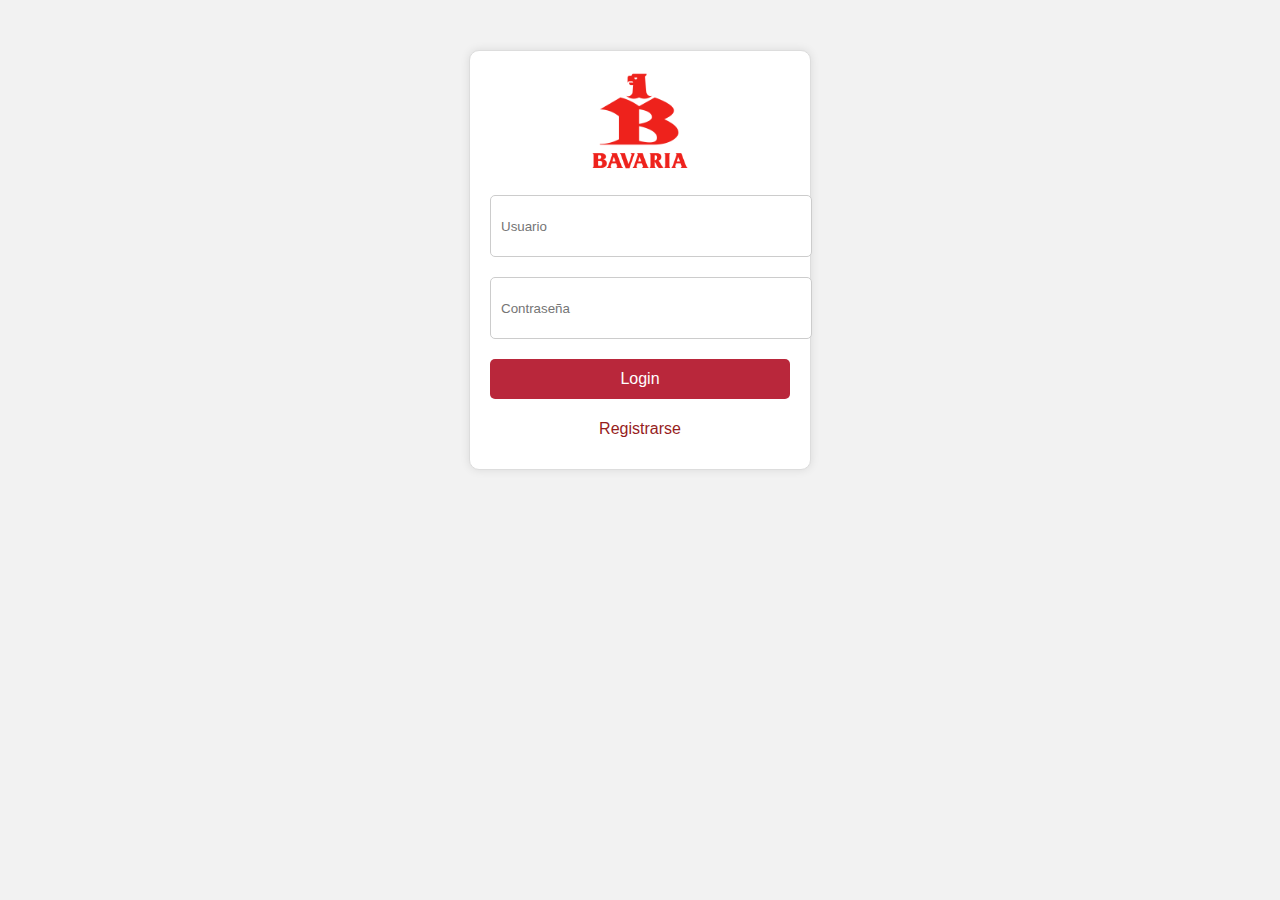
<file: index.html>
<!DOCTYPE html>
<html lang="es">

<head>
    <meta charset="UTF-8">
    <meta name="viewport" content="width=device-width, initial-scale=1.0">
    <title>Login</title>
    <link rel="stylesheet" href="styles.css">
</head>

<body>
    <div class="contenedor">
        <div class="logo">
            <img src="./imgs/Bavaria_(Kolumbien)_logo.svg.png" alt="Logo">
        </div>
        <div class="formulario">
            <input type="text" id="usuario" placeholder="Usuario">
            <input type="password" id="contraseña" placeholder="Contraseña">
            <a href="./pagina_principal/pagina_p.html"><button class="boton-login"> Login</button></a>
            <a href="./login/login.html"><button class="boton-registrarse"> Registrarse</button></a>
        </div>


</body>

</html>
</file>
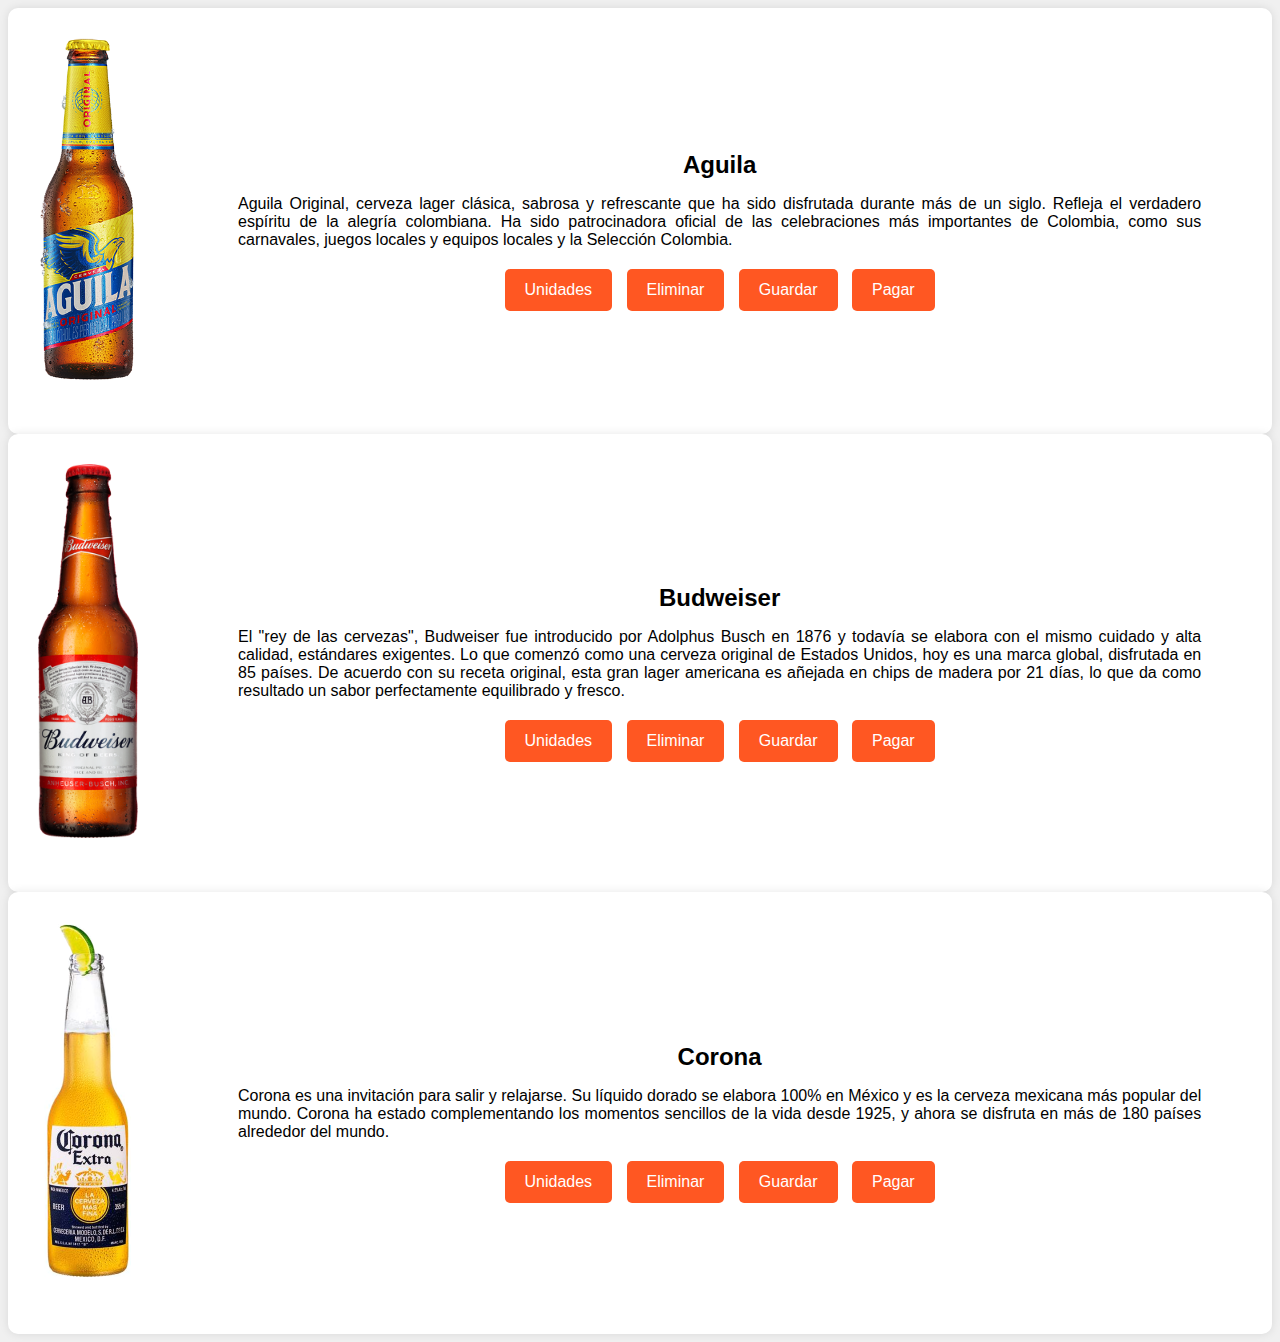
<file: carrito de compras/carrito.html>
<!DOCTYPE html>
<html lang="es">

<head>
    <meta charset="UTF-8">
    <meta name="viewport" content="width=device-width, initial-scale=1.0">
    <title>Vista Producto</title>
    <link rel="stylesheet" href="carrito.css">
</head>

<body>
    <section>
        <div style="display: flex;" class="product-container">
            <div>
                <img src="../imgs/AGUILA330_1.png" alt="Stella Artois" class="product-image">
            </div>
            <div class="centrar">
                <div>
                    <h2 class="product-title">Aguila</h2>
                    <p class="product-description">
                        Aguila Original, cerveza lager clásica, sabrosa y refrescante que ha sido
                        disfrutada durante más de un siglo. Refleja el verdadero espíritu de la
                        alegría colombiana. Ha sido patrocinadora oficial de las celebraciones más
                        importantes de Colombia, como sus carnavales, juegos locales y equipos
                        locales y la Selección Colombia.
                    </p>
                    <button class="product-button">Unidades</button>
                    <button class="product-button">Eliminar</button>
                    <button class="product-button">Guardar</button>
                    <a href="../metodo_pago/pago.html"><button class="button product-button"> Pagar</button></a>
                </div>
            </div>
        </div>
    </section>



    <section>
        <div style="display: flex;" class="product-container">
            <div>
                <img src="../imgs/budweiser.png" alt="Stella Artois" class="product-image">
            </div>
            <div class="centrar">
                <div>
                    <h2 class="product-title">Budweiser</h2>
                    <p class="product-description">
                        El "rey de las cervezas", Budweiser fue introducido por Adolphus Busch en 1876 y
                        todavía se elabora con el mismo cuidado y alta calidad, estándares exigentes.
                        Lo que comenzó como una cerveza original de Estados Unidos, hoy es una marca global,
                        disfrutada en 85 países. De acuerdo con su receta original, esta gran lager americana
                        es añejada en chips de madera por 21 días, lo que da como resultado un sabor
                        perfectamente equilibrado y fresco.
                    </p>
                    <button class="product-button">Unidades</button>
                    <button class="product-button">Eliminar</button>
                    <button class="product-button">Guardar</button>
                    <a href="../metodo_pago/pago.html"><button class="button product-button"> Pagar</button></a>
                </div>
            </div>
        </div>
    </section>

    <section></section>
    <div style="display: flex;" class="product-container">
        <div>
            <img src="../imgs/corona.png" alt="Stella Artois" class="product-image">
        </div>
        <div class="centrar">
            <div>
                <h2 class="product-title">Corona</h2>
                <p class="product-description">
                    Corona es una invitación para salir y relajarse. Su líquido dorado se elabora
                    100% en México y es la cerveza mexicana más popular del mundo. Corona ha estado
                    complementando los momentos sencillos de la vida desde 1925, y ahora se disfruta
                    en más de 180 países alrededor del mundo.
                </p>
                <button class="product-button">Unidades</button>
                <button class="product-button">Eliminar</button>
                <button class="product-button">Guardar</button>
                <a href="../metodo_pago/pago.html"><button class="button product-button"> Pagar</button></a>
            </div>
        </div>
    </div>
    </section>
</body>

</html>
</file>
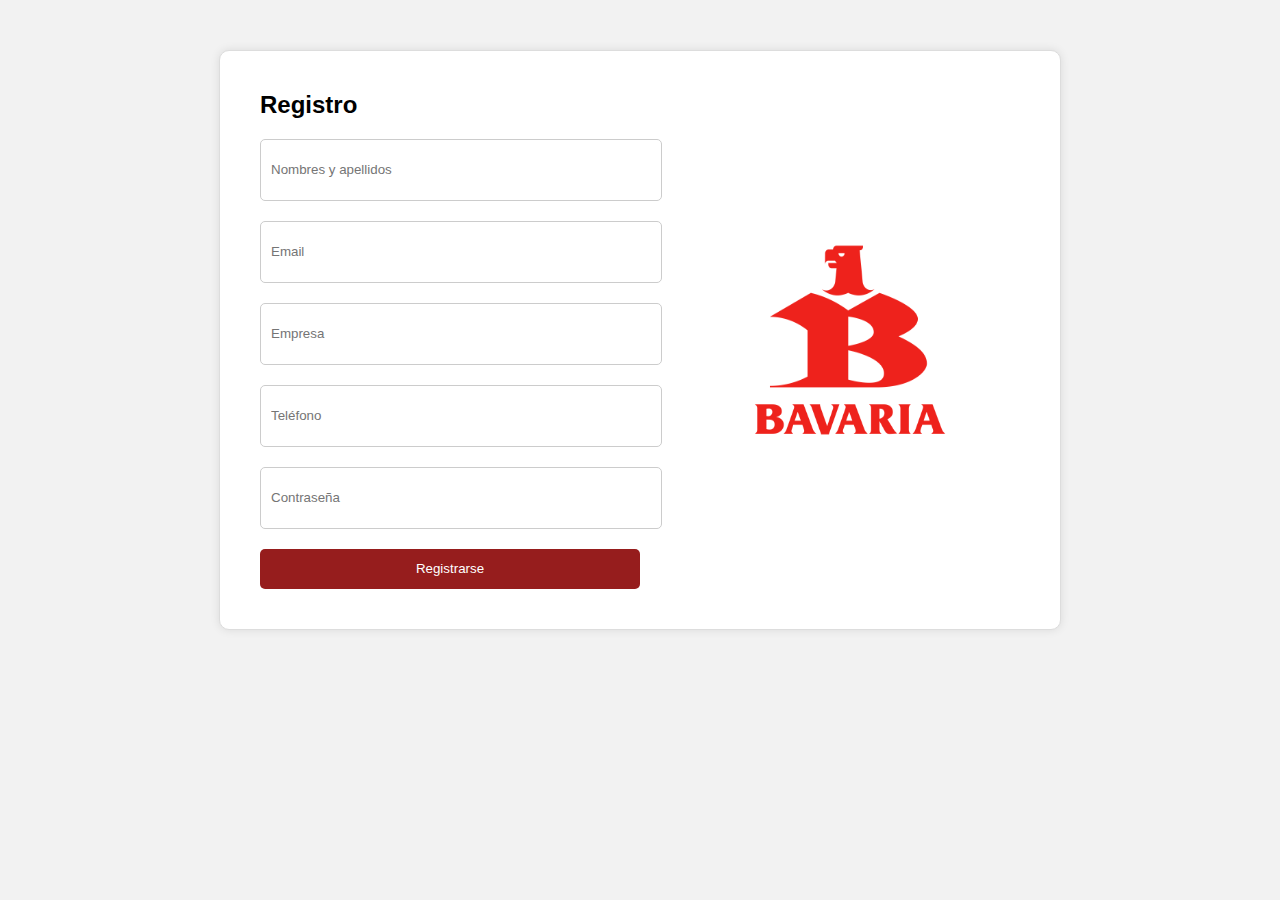
<file: login/login.html>
<!DOCTYPE html>
<html lang="es">

<head>
    <meta charset="UTF-8">
    <meta name="viewport" content="width=device-width, initial-scale=1.0">
    <title>Login</title>
    <link rel="stylesheet" href="login_styles.css">
</head>

<body>
    <div class="contenedor">
        <div class="formulario">
            <h2>Registro</h2>
            <form>
                <input type="text" id="nombres" placeholder="Nombres y apellidos">
                <input type="email" id="email" placeholder="Email">
                <input type="text" id="empresa" placeholder="Empresa">
                <input type="tel" id="telefono" placeholder="Teléfono">
                <input type="password" id="contraseña" placeholder="Contraseña">
                <button class="boton-registrarse">Registrarse</button>
            </form>
        </div>
        <div class="logo">
            <img src="../imgs/Bavaria_(Kolumbien)_logo.svg.png" alt="Logo">
        </div>
    </div>
</body>

</html>
</file>
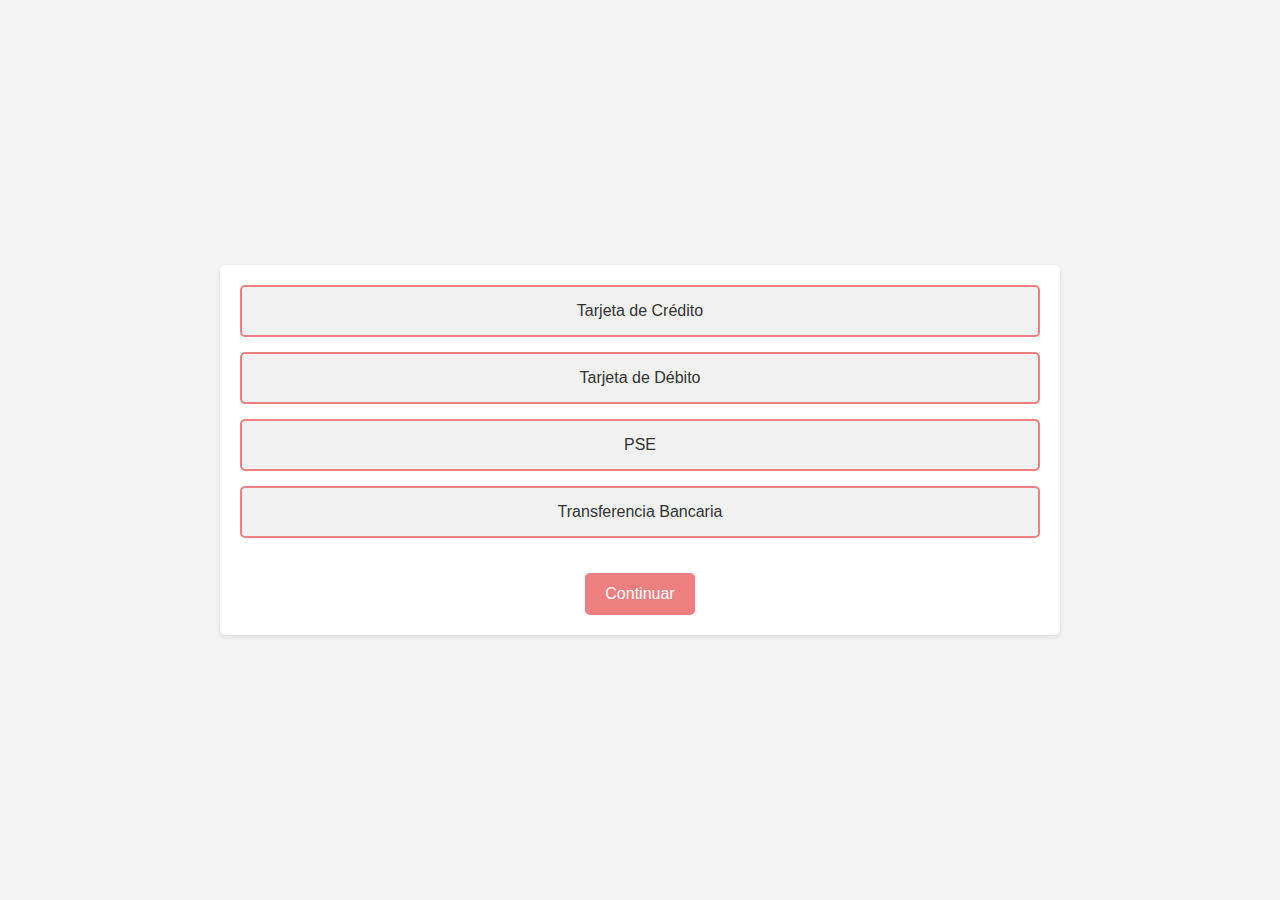
<file: metodo_pago/pago.html>
<!DOCTYPE html>
<html lang="es">

<head>
    <meta charset="UTF-8">
    <meta name="viewport" content="width=device-width, initial-scale=1.0">
    <title>Métodos de Pago</title>
    <link rel="stylesheet" href="pago.css">
</head>

<body>
    <div class="container">
        <div class="payment-option">
            Tarjeta de Crédito
        </div>
        <div class="payment-option">
            Tarjeta de Débito
        </div>
        <div class="payment-option">
            PSE
        </div>
        <div class="payment-option">
            Transferencia Bancaria
        </div>
        <button class="btn">Continuar</button>
    </div>
</body>

</html>
</file>
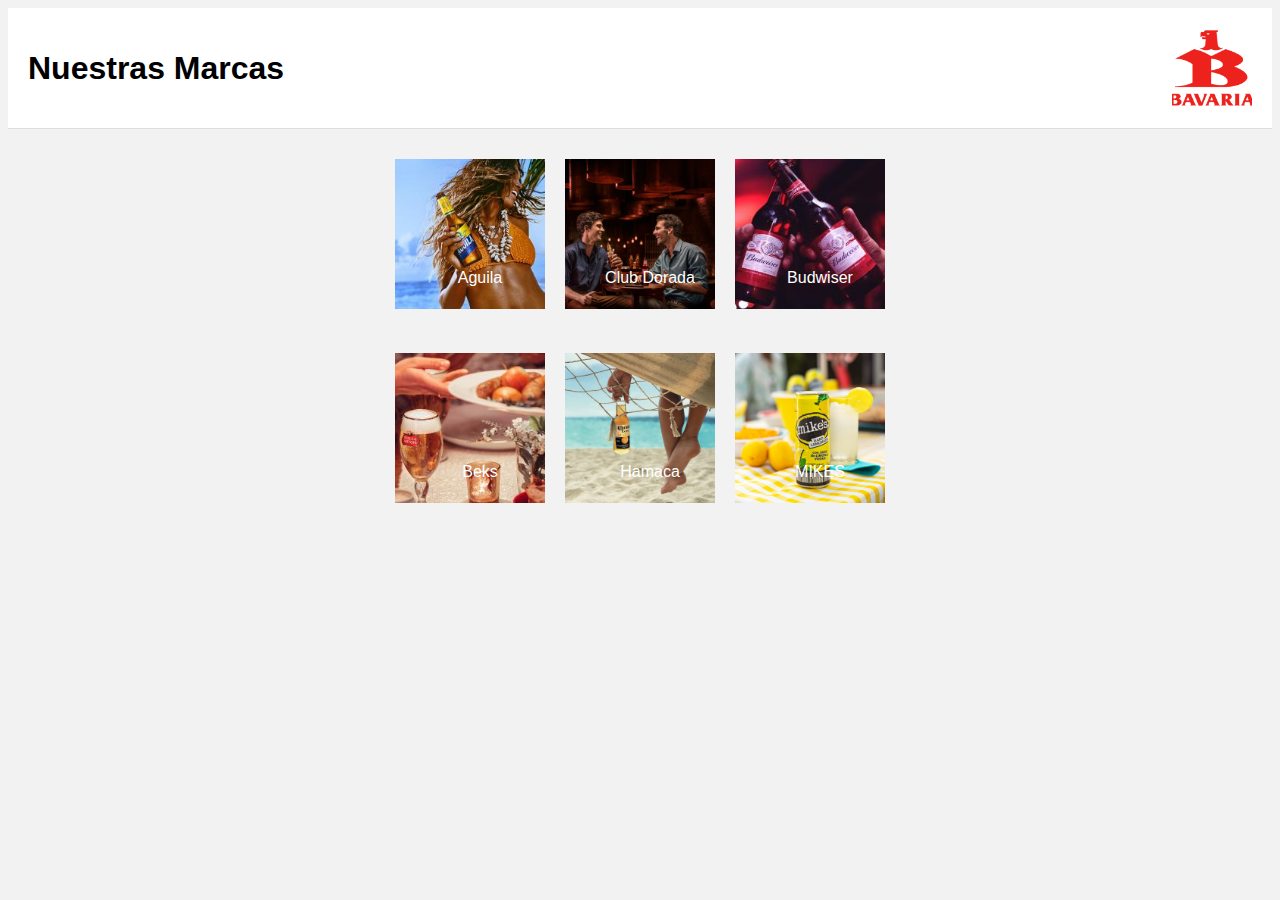
<file: pagina_principal/pagina_p.html>
<!DOCTYPE html>
<html lang="es">

<head>
    <meta charset="UTF-8">
    <meta name="viewport" content="width=device-width, initial-scale=1.0">
    <title>Nuestras Marcas</title>
    <link rel="stylesheet" href="pagina_p.css">
</head>

<body>
    <div class="encabezado">
        <h1>Nuestras Marcas</h1>
        <div class="logo">
            <img src="../imgs/Bavaria_(Kolumbien)_logo.svg.png" alt="Logo">
        </div>
    </div>
    <div class="galeria">
        <div class="fila">
            <div class="imagen">
                <img src="../imgs/Aguila_banner_0.jpg" alt="Imagen 1">
                <p> <button class="button"> <a href="../producto/producto.html">Aguila</a></button></p>
            </div>
            <div class="imagen">
                <img src="../imgs/Club Dorada_0.png" alt="Imagen 2">
                <p>Club Dorada</p>
            </div>
            <div class="imagen">
                <img src="../imgs/Foto-bud-1_0.jpg" alt="Imagen 3">
                <p>Budwiser</p>
            </div>
        </div>
        <div class="fila">
            <div class="imagen">
                <img src="../imgs/stellagrilla_0.jpg" alt="Imagen 4">
                <p>Beks</p>
            </div>
            <div class="imagen">
                <img src="../imgs/Hamaca_1920x1000.png" alt="Imagen 5">
                <p>Hamaca</p>
            </div>
            <div class="imagen">
                <img src="../imgs/MIKES FOTO BAVARIA.png" alt="Imagen 6">
                <p>MIKES</p>
            </div>
        </div>
    </div>
</body>

</html>
</file>
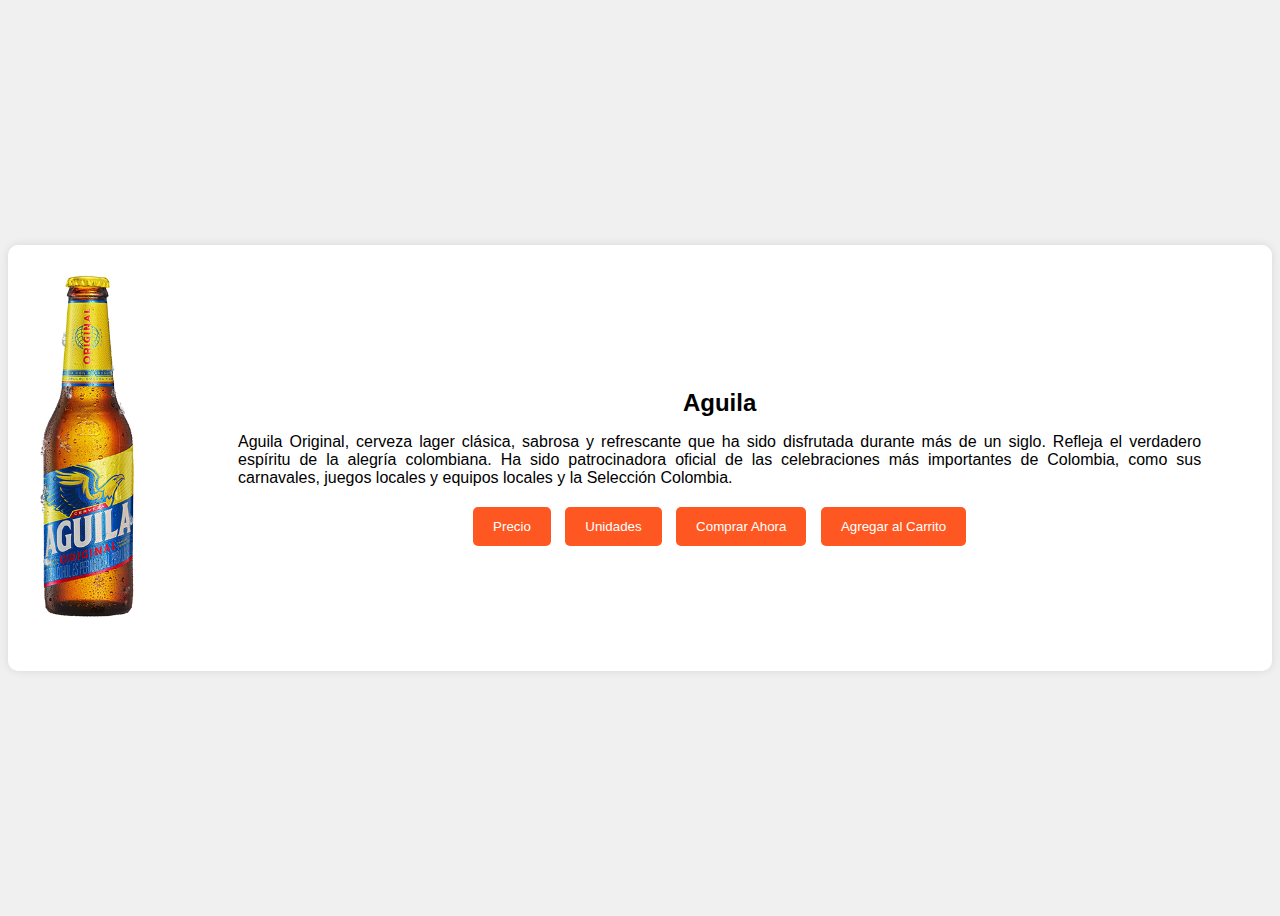
<file: producto/producto.html>
<!DOCTYPE html>
<html lang="es">

<head>
    <meta charset="UTF-8">
    <meta name="viewport" content="width=device-width, initial-scale=1.0">
    <title>Vista Producto</title>
    <link rel="stylesheet" href="producto.css">
</head>

<body>
    <div style="display: flex;" class="product-container">
        <div>
            <img src="../imgs/AGUILA330_1.png" alt="Stella Artois" class="product-image">
        </div>
        <div class="centrar">
            <div>
                <h2 class="product-title">Aguila</h2>
                <p class="product-description">
                    Aguila Original, cerveza lager clásica, sabrosa y refrescante que ha sido
                    disfrutada durante más de un siglo. Refleja el verdadero espíritu de la
                    alegría colombiana. Ha sido patrocinadora oficial de las celebraciones más
                    importantes de Colombia, como sus carnavales, juegos locales y equipos
                    locales y la Selección Colombia.
                </p>
                <button class="product-button">Precio</button>
                <button class="product-button">Unidades</button>
                <button class="product-button">Comprar Ahora</button>
                <a href="../carrito de compras/carrito.html"><button class="product-button">Agregar al
                        Carrito</button></a>
            </div>
        </div>
    </div>
</body>

</html>
</file>
<file: styles.css>
body {
    font-family: Arial, sans-serif;
    background-color: #f2f2f2;
}

.contenedor {
    width: 300px;
    margin: 50px auto;
    padding: 20px;
    background-color: #fff;
    border: 1px solid #ddd;
    border-radius: 10px;
    box-shadow: 0 0 10px rgba(0, 0, 0, 0.1);
}

.logo {
    text-align: center;
    margin-bottom: 20px;
}

.logo img {
    width: 100px;
    height: 100px;
}

.formulario {
    margin-top: 20px;
}

.formulario input {
    width: 100%;
    height: 40px;
    margin-bottom: 20px;
    padding: 10px;
    border: 1px solid #ccc;
    border-radius: 5px;
}

.formulario input:focus {
    border-color: #aaa;
    box-shadow: 0 0 10px rgba(0, 0, 0, 0.1);
}

.boton-login {
    width: 100%;
    height: 40px;
    background-color: #b9273b;
    color: #fff;
    border: none;
    border-radius: 5px;
    cursor: pointer;
}

.boton-login:hover {
    background-color: #973a46af;
}

.boton-registrarse {
    width: 100%;
    height: 40px;
    background-color: #fff;
    color: #961d1d;
    border: none;
    border-radius: 5px;
    cursor: pointer;
    margin-top: 10px;
}

.boton-registrarse:hover {
    background-color: #828e3e;
    color: #ffffff;
}

button {
    background: none;
    border: none;
    padding: 0;
    margin: 0;
    font: inherit;
    /* Mantiene la fuente del botón igual a la del texto circundante */
    color: inherit;
    /* Mantiene el color del texto */
    cursor: pointer;
    /* Opcional */
}

a {
    text-decoration: none;
    color: inherit;
}

a:visited {
    color: inherit;
    /* Elimina el color morado para enlaces visitados */
}

a:hover,
a:focus {
    color: inherit;
    /* Elimina el cambio de color al pasar el cursor o hacer foco */
    text-decoration: none;
    /* Asegura que no se subraye al pasar el cursor */
}
</file>
<file: carrito de compras/carrito.css>
body {
    font-family: sans-serif;
    min-height: 100vh;
    background-color: #f0f0f0;
}

.product-container {
    background-color: #fff;
    padding: 30px;
    border-radius: 10px;
    box-shadow: 0px 0px 10px rgba(0, 0, 0, 0.1);
    text-align: center;
}

.product-image {
    width: 100px;
    height: auto;
    margin-bottom: 20px;
}

.product-title {
    font-size: 24px;
    font-weight: bold;
    margin-bottom: 10px;
}

.product-description {
    text-align: justify;
    margin-bottom: 20px;
}

.product-button {
    background-color: #ff5722;
    color: #fff;
    padding: 12px 20px;
    border: none;
    border-radius: 5px;
    cursor: pointer;
    margin: 0 5px;
}

.product-button:hover {
    background-color: #e64a19;
}

.centrar {
    width: 80%;
    display: flex;
    justify-content: center;
    align-items: center;
    padding-left: 100px;
}

button {
    background: none;
    border: none;
    padding: 0;
    margin: 0;
    font: inherit;
    /* Mantiene la fuente del botón igual a la del texto circundante */
    color: inherit;
    /* Mantiene el color del texto */
    cursor: pointer;
    /* Opcional */
}

a {
    text-decoration: none;
    color: inherit;
}

a:visited {
    color: inherit;
    /* Elimina el color morado para enlaces visitados */
}

a:hover,
a:focus {
    color: inherit;
    /* Elimina el cambio de color al pasar el cursor o hacer foco */
    text-decoration: none;
    /* Asegura que no se subraye al pasar el cursor */
}
</file>
<file: login/login_styles.css>
body {
    font-family: Arial, sans-serif;
    background-color: #f2f2f2;
}

.contenedor {
    width: 800px;
    margin: 50px auto;
    padding: 20px;
    background-color: #fff;
    border: 1px solid #ddd;
    border-radius: 10px;
    box-shadow: 0 0 10px rgba(0, 0, 0, 0.1);
    display: flex;
    justify-content: space-between;
}

.formulario {
    width: 50%;
    padding: 20px;
}

.formulario h2 {
    margin-top: 0;
}

.formulario label {
    display: block;
    margin-bottom: 10px;
}

.formulario input {
    width: 100%;
    height: 40px;
    margin-bottom: 20px;
    padding: 10px;
    border: 1px solid #ccc;
    border-radius: 5px;
}

.formulario input:focus {
    border-color: #aaa;
    box-shadow: 0 0 10px rgba(0, 0, 0, 0.1);
}

.boton-registrarse {
    width: 100%;
    height: 40px;
    background-color: #961d1d;
    color: #fff;
    border: none;
    border-radius: 5px;
    cursor: pointer;
}

.boton-registrarse:hover {
    background-color: #973a46af;
}

.logo {
    width: 50%;
    text-align: center;
    display: flex;
    align-items: center;
    justify-content: center;
}

.logo img {
    width: 200px;
    height: 200px;
}
</file>
<file: metodo_pago/pago.css>
body {
    font-family: sans-serif;
    background-color: #f4f4f4;
    display: flex;
    justify-content: center;
    align-items: center;
    min-height: 100vh;
    margin: 0;
}

.container {
    background-color: #fff;
    border-radius: 5px;
    box-shadow: 0 2px 5px rgba(0, 0, 0, 0.1);
    padding: 20px;
    text-align: center;
    width: 800px;
}

h3 {
    color: white;
    background-color: #1ebc4b;
    padding: 10px;
    margin: 0 0 20px 0;
    border-radius: 5px;
}

.payment-option {
    background-color: #f2f2f2;
    border: 2px solid #f08080;
    color: #333;
    padding: 15px 20px;
    margin-bottom: 15px;
    border-radius: 5px;
    cursor: pointer;
    transition: background-color 0.3s ease;
}

.payment-option:hover {
    background-color: #e9e9e9;
}

.btn {
    background-color: #f08080;
    color: white;
    border: none;
    padding: 12px 20px;
    margin-top: 20px;
    border-radius: 5px;
    cursor: pointer;
    font-size: 16px;
}

.btn:hover {
    background-color: #e60000;
}
</file>
<file: pagina_principal/pagina_p.css>
body {
    font-family: Arial, sans-serif;
    background-color: #f2f2f2;
}

.encabezado {
    display: flex;
    justify-content: space-between;
    align-items: center;
    padding: 20px;
    background-color: #fff;
    border-bottom: 1px solid #ddd;
}

.encabezado h1 {
    margin: 0;
}

.logo {
    width: 80px;
    height: 80px;
    overflow: hidden;
}

.logo img {
    width: 100%;
    height: 100%;
    object-fit: cover;
}

.galeria {
    display: flex;
    flex-direction: column;
    align-items: center;
    padding: 20px;
}

.fila {
    display: flex;
    justify-content: space-between;
    margin-bottom: 20px;
}

.imagen {
    width: 30%;
    margin: 10px;
    position: relative;
    overflow: hidden;
}

.imagen img {
    width: 100%;
    height: 150px;
    object-fit: cover;
    transition: all 0.3s ease;
}

.imagen:hover img {
    filter: brightness(0.5);
}

.button {
    background: none;
    border: none;
    padding: 0;
    margin: 0;
    font: inherit;
    /* Mantiene la fuente del botón igual a la del texto circundante */
    color: inherit;
    /* Mantiene el color del texto */
    cursor: pointer;
    /* Opcional */
}

.imagen p {
    position: absolute;
    bottom: 0;
    left: 0;
    width: 100%;
    padding: 10px;
    color: #fff;
    font-size: 16px;
    text-align: center;
}

a {
    text-decoration: none;
    color: inherit;
}

a:visited {
    color: inherit;
    /* Elimina el color morado para enlaces visitados */
}

a:hover,
a:focus {
    color: inherit;
    /* Elimina el cambio de color al pasar el cursor o hacer foco */
    text-decoration: none;
    /* Asegura que no se subraye al pasar el cursor */
}
</file>
<file: producto/producto.css>
body {
            font-family: sans-serif;
            display: flex;
            justify-content: center;
            align-items: center;
            min-height: 100vh;
            background-color: #f0f0f0;
        }

        .product-container {
            background-color: #fff;
            padding: 30px;
            border-radius: 10px;
            box-shadow: 0px 0px 10px rgba(0, 0, 0, 0.1);
            text-align: center;
        }

        .product-image {
            width: 100px;
            height: auto;
            margin-bottom: 20px;
        }

        .product-title {
            font-size: 24px;
            font-weight: bold;
            margin-bottom: 10px;
        }

        .product-description {
            text-align: justify;
            margin-bottom: 20px;
        }

        .product-button {
            background-color: #ff5722;
            color: #fff;
            padding: 12px 20px;
            border: none;
            border-radius: 5px;
            cursor: pointer;
            margin: 0 5px;
        }

        .product-button:hover {
            background-color: #e64a19;
        }

        .centrar {
            width: 80%;
            display: flex;
            justify-content: center;
            align-items: center;
            padding-left: 100px;
        }
</file>
